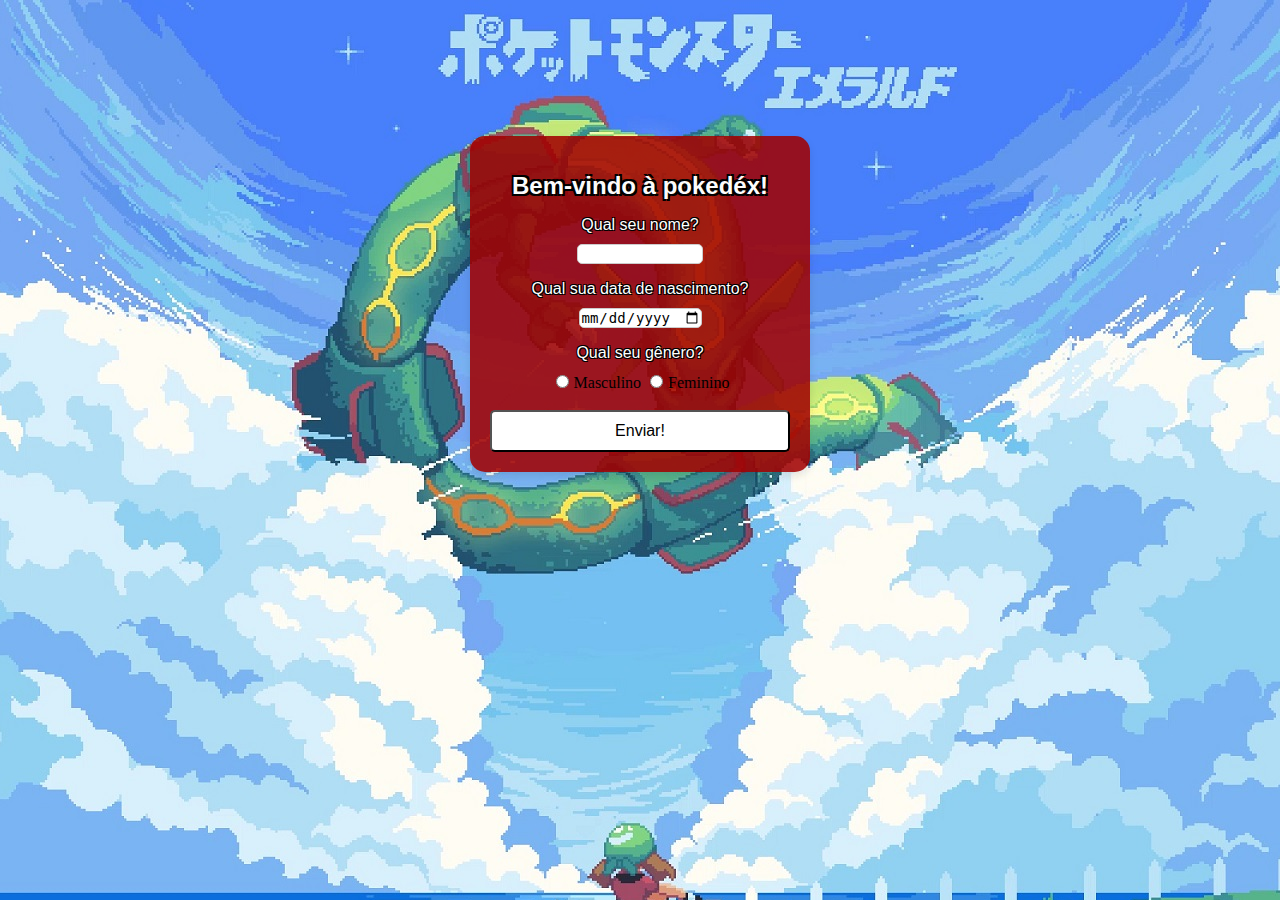
<file: index.html>
<!DOCTYPE html>
<html lang="pt-br">
<head>
    <meta charset="UTF-8">
    <meta id="viewport" content="width=device-width, initial-scale=1.0">
    <title>Pokedéx</title>
    <link rel="stylesheet" href="style.css">
</head>
<body>
    

    <div>

        <h1>Bem-vindo à pokedéx!</h1>

        <p>Qual seu nome?</p>
        <input type="text" id="nome"></input>
        <br>
        <p>Qual sua data de nascimento?</p>
        <input type="date" id="data"></input>
        <br>
        <p>Qual seu gênero?</p>
        <input type="radio" id="Masculino" value="Masculino" name="sexo" onclick="Masculino()">Masculino</input>
        <input type="radio" id="Feminino" value="Feminino" name="sexo" onclick="Feminino()">Feminino</input>
        <br>
        <br>
        <input type="button" value="Enviar!" onclick="salvar()"></input>

        

    </div>
    <script>

function salvar() {
    let nome = document.getElementById("nome").value;
    let data = document.getElementById("data").value;
    let sexo = ""; // Declaração fora do bloco condicional

    if (document.getElementById("Masculino").checked === true) {
        sexo = document.getElementById("Masculino").value;
    } else if (document.getElementById("Feminino").checked === true) {
        sexo = document.getElementById("Feminino").value;
    }

    console.log(sexo); // Agora sexo será acessível aqui

    localStorage.setItem("nome", nome);
    localStorage.setItem("data", data);
    localStorage.setItem("sexo", sexo);

    window.location.href = "pagina2.html";
}


    function Feminino(){

        document.getElementById("Masculino").checked = false;

    }

    function Masculino(){

    document.getElementById("Feminino").checked = false;
    console.log("deu certo")

    }


    </script>

</body>
</html>
</file>
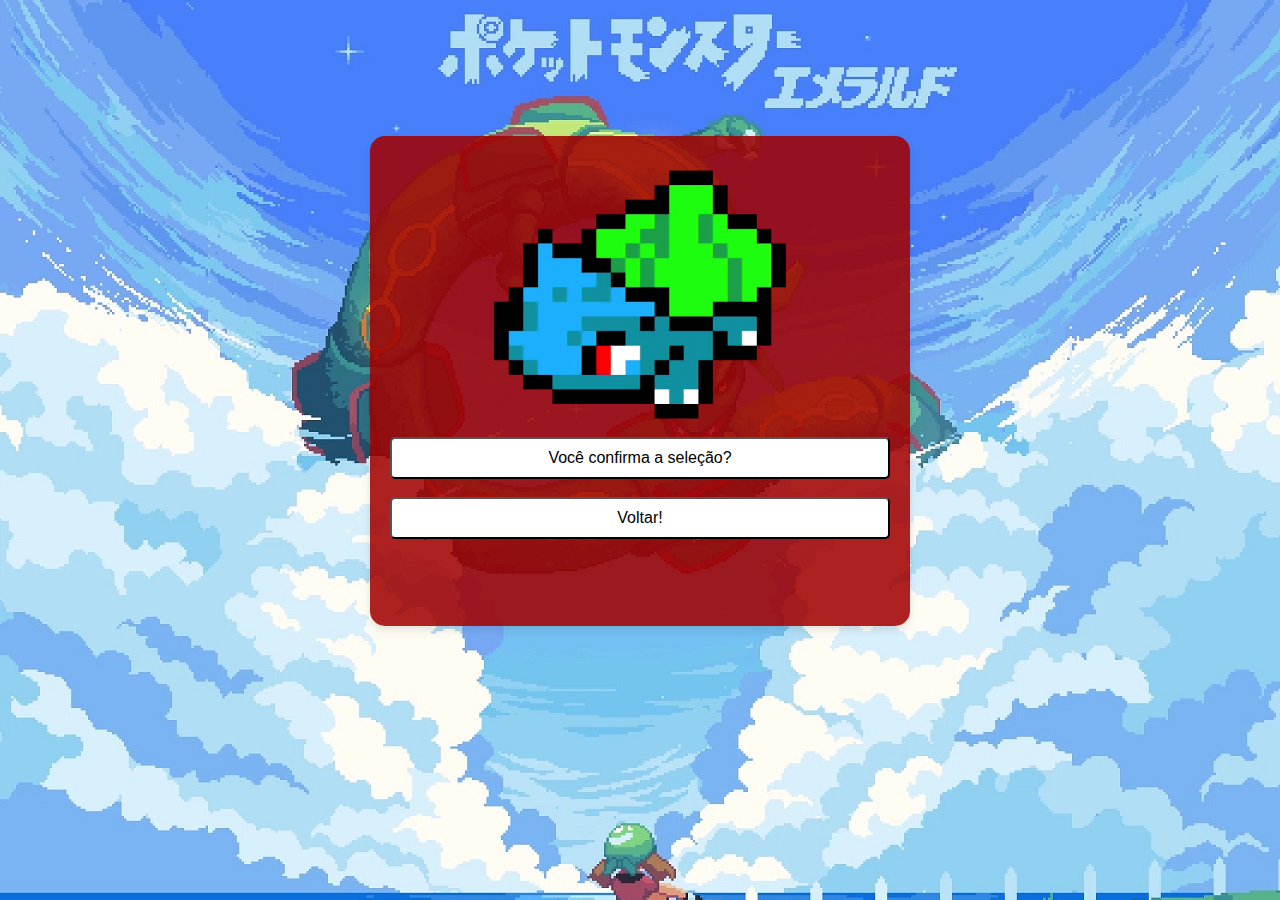
<file: bulbassaur.html>
<!DOCTYPE html>
<html lang="pt-br">
<head>
    <meta charset="UTF-8">
    <meta name="viewport" content="width=device-width, initial-scale=1.0">
    <title>Pokedéx</title>
    <link rel="stylesheet" href="style.css">
</head>
<body>
    
    <div style="height: 450px; width: 500px;";">
        <img src="bulbassaur.png" alt="Foto do Bulbassaur">

        <input type="button" value="Você confirma a seleção?" onclick="location.href='bulbassaur2.html'">
        <br>
        <br>
        <input type="button" value="Voltar!" onclick="location.href='pagina2.html'">
    </div>

</body>
</html>
</file>
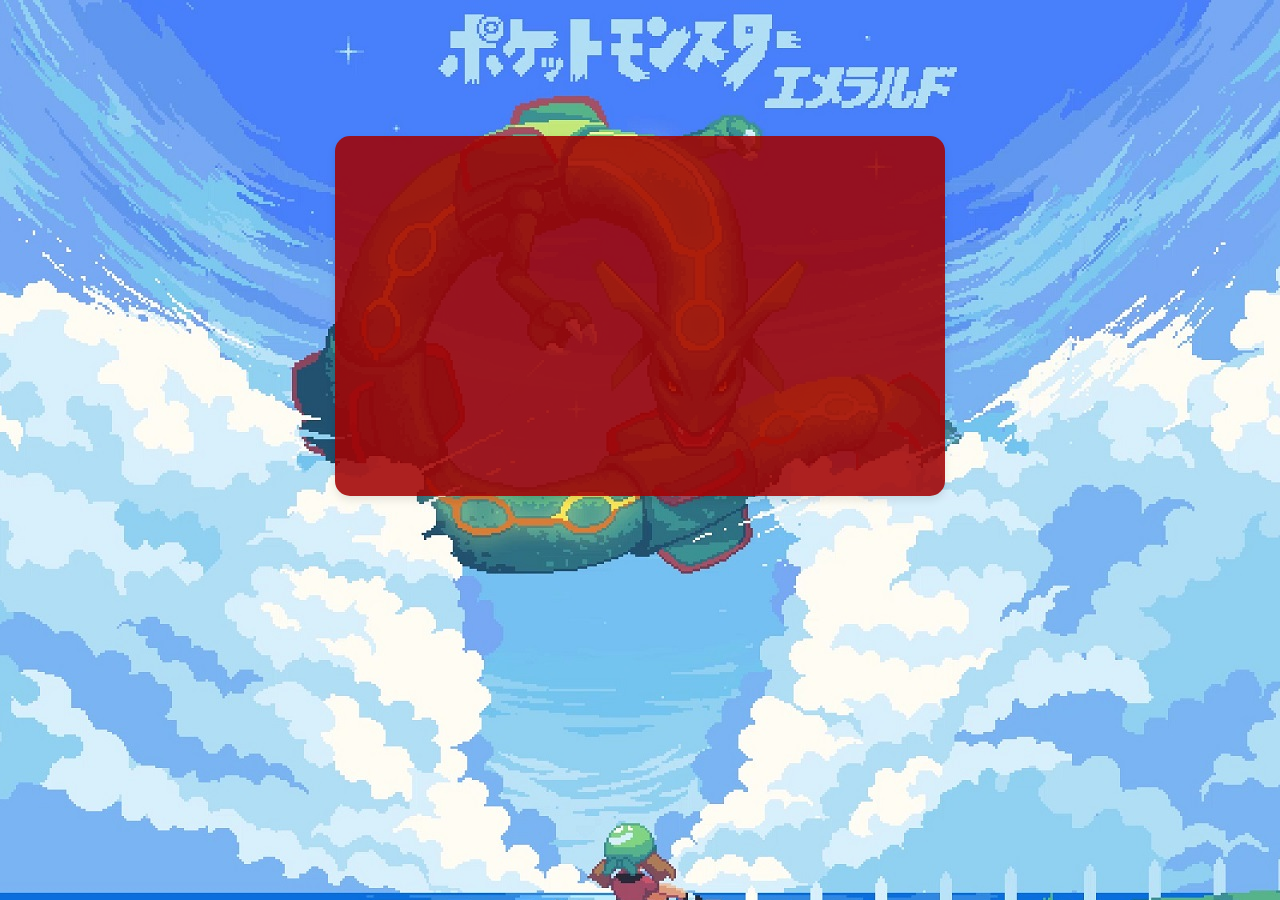
<file: bulbassaur2.html>
<!DOCTYPE html>
<html lang="pt-br">
<head>
    <meta charset="UTF-8">
    <meta name="viewport" content="width=device-width, initial-scale=1.0">
    <title>Pokedéx</title>
    <link rel="stylesheet" href="style.css">
</head>
<body>
    
    <div style="height: 320px; width: 570px;";">
        <iframe width="560" height="315" src="https://www.youtube.com/embed/S35gvj2hVew?si=DGRyaTiGrYdoQlgb" title="YouTube video player" frameborder="0" allow="accelerometer; autoplay; clipboard-write; encrypted-media; gyroscope; picture-in-picture; web-share" referrerpolicy="strict-origin-when-cross-origin" allowfullscreen></iframe>
    </div>

</body>
</html>
</file>
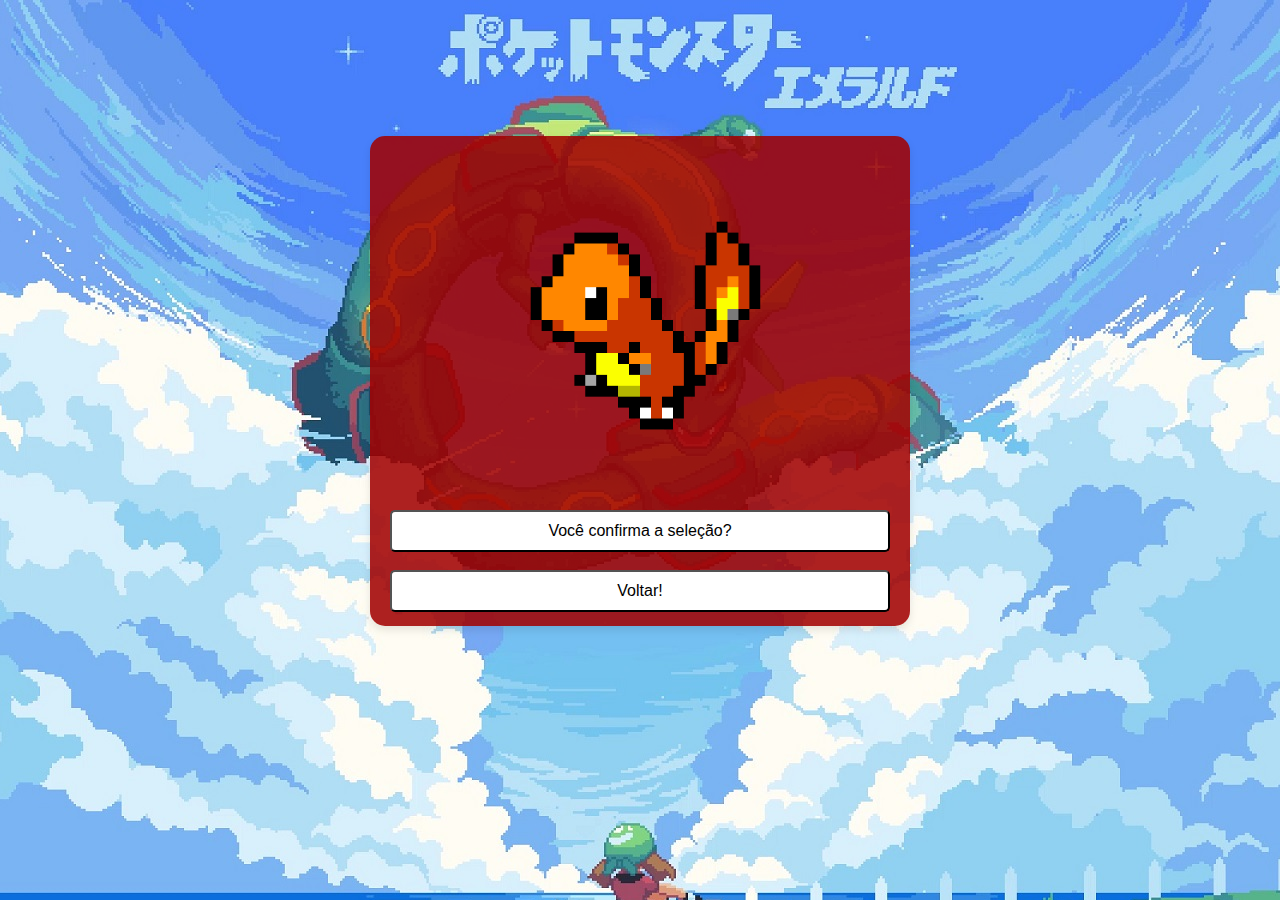
<file: charmander.html>
<!DOCTYPE html>
<html lang="pt-br">
<head>
    <meta charset="UTF-8">
    <meta name="viewport" content="width=device-width, initial-scale=1.0">
    <title>Pokedéx</title>
    <link rel="stylesheet" href="style.css">
</head>
<body>
    
    <div style="height: 450px; width: 500px;";">
        <img src="charmander.png" alt="Foto do Charmander">

        <input type="button" value="Você confirma a seleção?" onclick="location.href='charmander2.html'">
        <br>
        <br>
        <input type="button" value="Voltar!" onclick="location.href='pagina2.html'">
    </div>

</body>
</html>
</file>
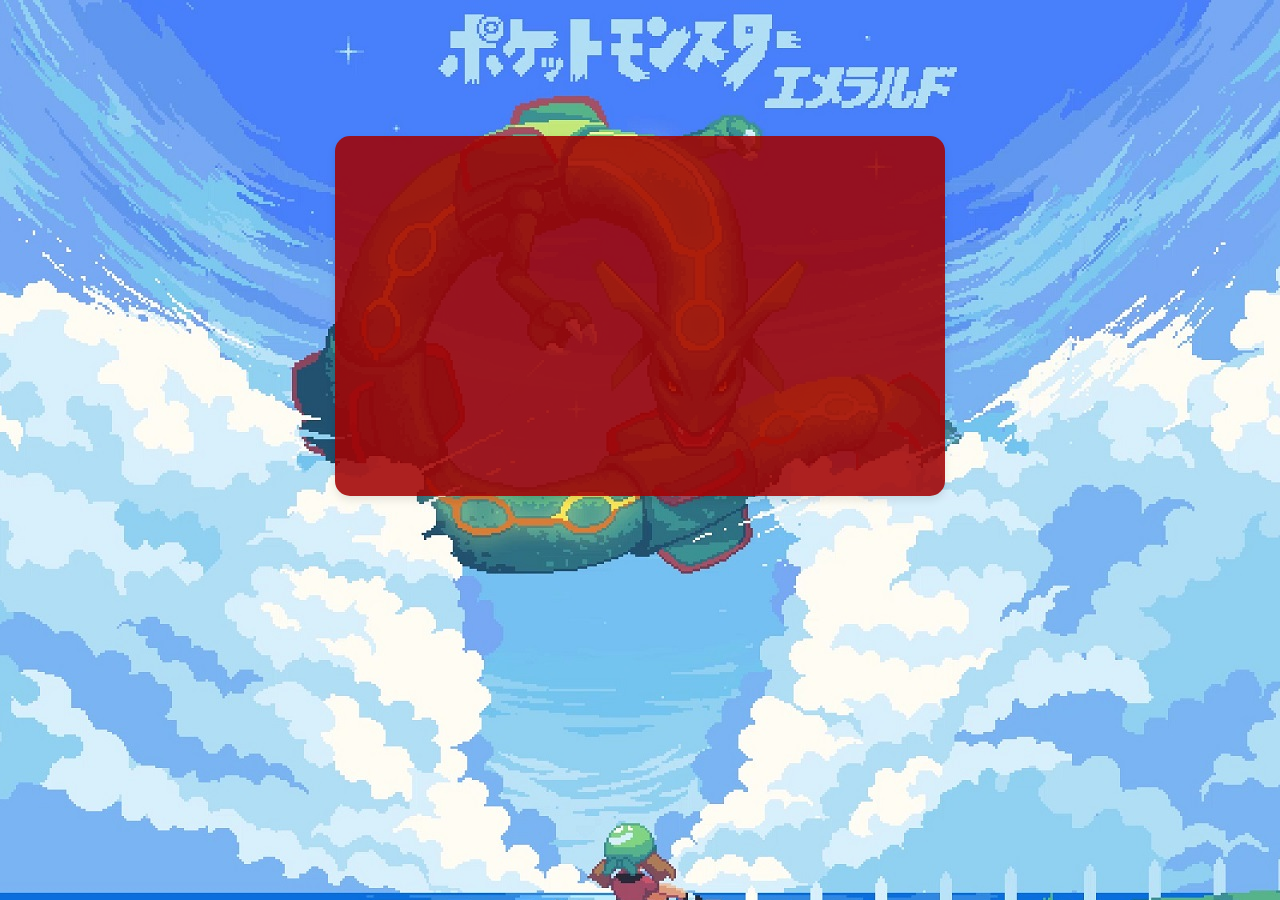
<file: charmander2.html>
<!DOCTYPE html>
<html lang="pt-br">
<head>
    <meta charset="UTF-8">
    <meta name="viewport" content="width=device-width, initial-scale=1.0">
    <title>Pokedéx</title>
    <link rel="stylesheet" href="style.css">
</head>
<body>
    
    <div style="height: 320px; width: 570px;";">
        <iframe width="560" height="315" src="https://www.youtube.com/embed/Y57_L0awZw0?si=KGPCjBGwWCSpyhNC" title="YouTube video player" frameborder="0" allow="accelerometer; autoplay; clipboard-write; encrypted-media; gyroscope; picture-in-picture; web-share" referrerpolicy="strict-origin-when-cross-origin" allowfullscreen></iframe>
    </div>

</body>
</html>
</file>
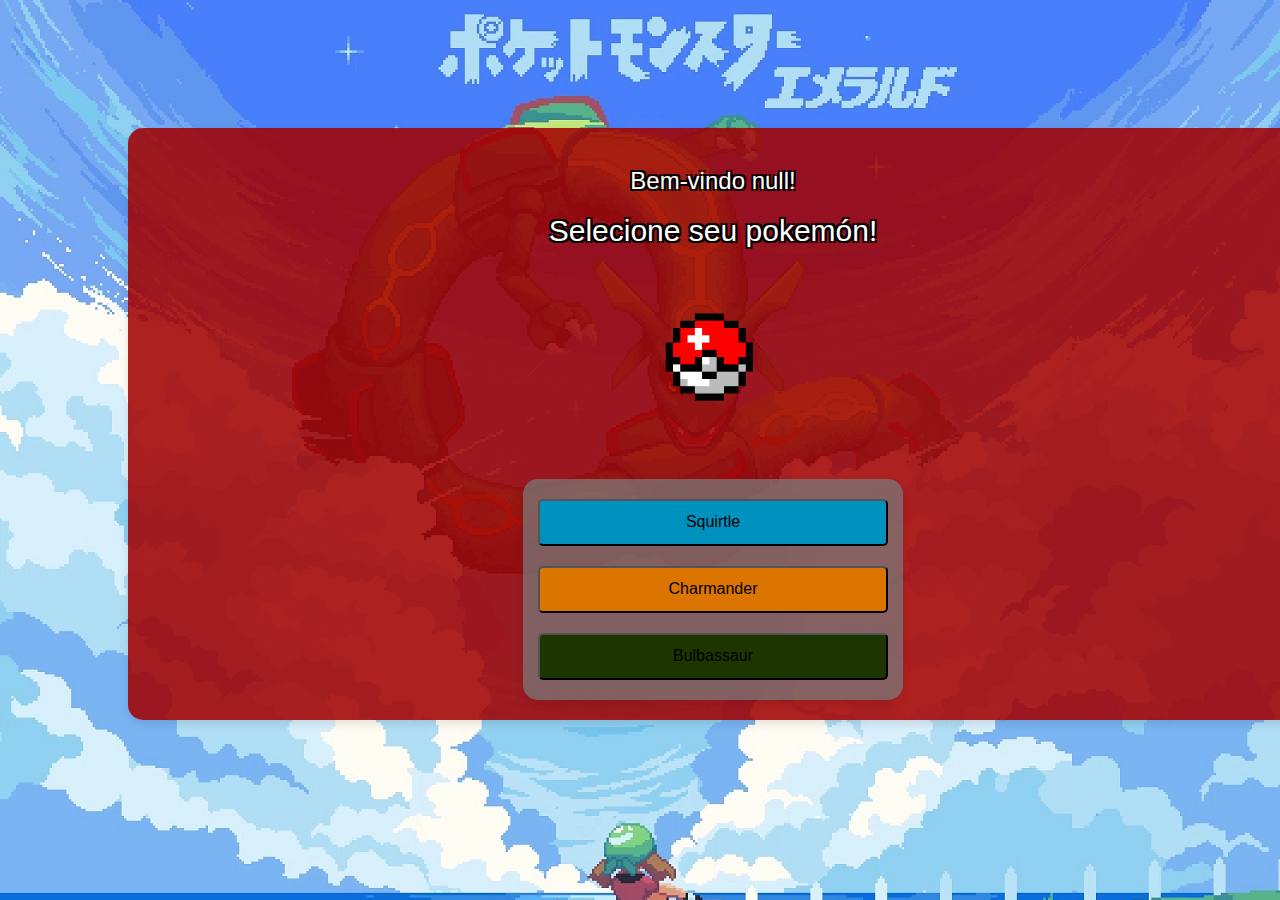
<file: pagina2.html>
<!DOCTYPE html>
<html lang="pt-br">
<head>
 <title>Pokedéx</title>
    <meta charset="utf-8">
    <meta name="viewport" content="width=device-width, initial-scale=1">
    <link rel="stylesheet" href="https://maxcdn.bootstrapcdn.com/bootstrap/3.4.1/css/bootstrap.min.css">
    <script src="https://ajax.googleapis.com/ajax/libs/jquery/3.7.1/jquery.min.js"></script>
    <script src="https://maxcdn.bootstrapcdn.com/bootstrap/3.4.1/js/bootstrap.min.js"></script>
    <link rel="stylesheet" href="style.css">

  </head><body>

  <div class="container" style="background-color: rgba(161, 0, 0, 0.871);">
    <h1 id="titulo" style="color: white;
    text-shadow: 
        2px 2px 0px black,
        -2px 2px 0px black,
        2px -2px 0px black,
        -2px -2px 0px black; ">Bem-vindo!</h1>
    <h2 style="color: white;
    text-shadow: 
        2px 2px 0px black,
        -2px 2px 0px black,
        2px -2px 0px black,
        -2px -2px 0px black;">Selecione seu pokemón!</h2>
  <div class="sla" style="box-shadow: none;">

    <img src="pokebola.png">

  </div>


    <div class="col-md-4" style="background-color:transparent;box-shadow:none"></div>

      <div class="col-md-4" style="background-color: rgba(121, 119, 119, 0.753);">
  
      <input type="button" id="Charmander" value="Squirtle" class="pokemon" style="background-color: rgb(0, 146, 190);" onclick="location.href='squirtle.html'">
      <br>
      <br>
      <input type="button" id="Squirtle" value="Charmander" class="pokemon" style="background-color: rgb(219, 117, 0);"  onclick="location.href='charmander.html'">
      <br>
      <br>
      <input type="button" id="Bulbassaur" value="Bulbassaur" class="pokemon" style="background-color: rgb(29, 54, 0);" onclick="location.href='bulbassaur.html'">

    </div>   
  </div>

    <script>
    
      let nome = localStorage.getItem("nome")

      document.getElementById("titulo").innerHTML = ("Bem-vindo " + nome +"!")



    </script>


    </body>
    </html>
</file>
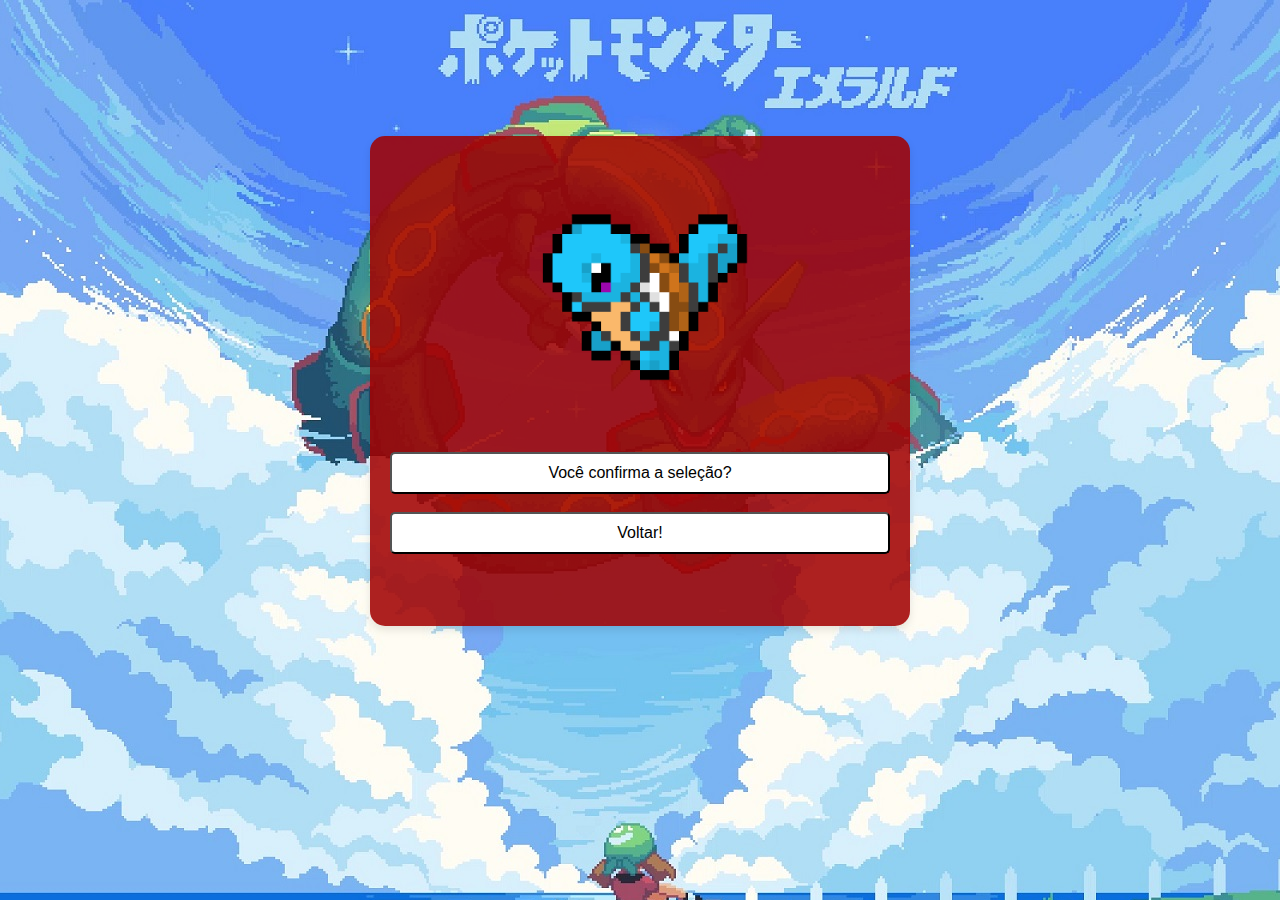
<file: squirtle.html>
<!DOCTYPE html>
<html lang="pt-br">
<head>
    <meta charset="UTF-8">
    <meta name="viewport" content="width=device-width, initial-scale=1.0">
    <title>Pokedéx</title>
    <link rel="stylesheet" href="style.css">
</head>
<body>
    
    <div style="height: 450px; width: 500px;";">
        <img src="squirtle.png" alt="Foto do Squirtle">

        <input type="button" value="Você confirma a seleção?" onclick="location.href='squirtle2.html'">
        <br>
        <br>
        <input type="button" value="Voltar!" onclick="location.href='pagina2.html'">
    </div>

</body>
</html>
</file>
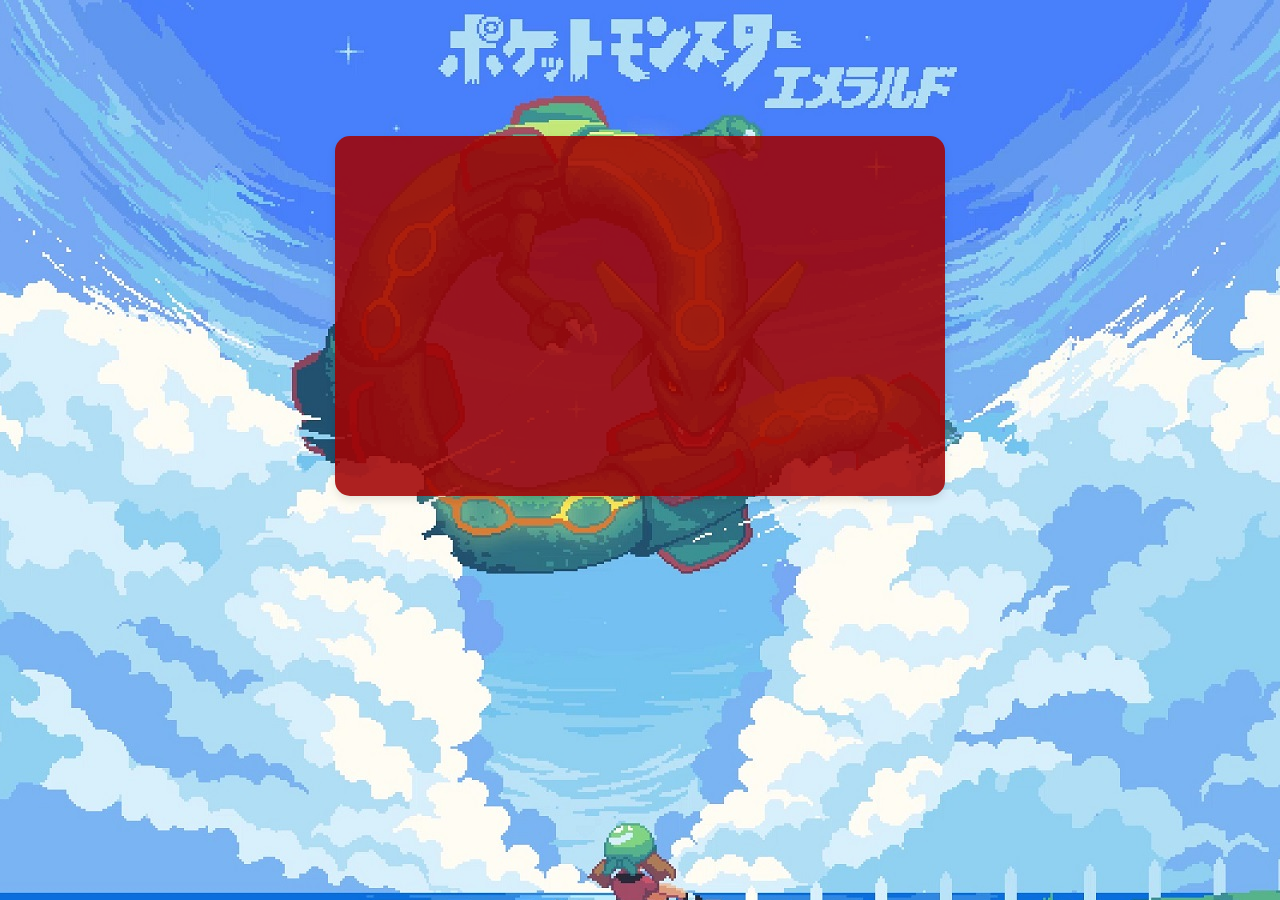
<file: squirtle2.html>
<!DOCTYPE html>
<html lang="pt-br">
<head>
    <meta charset="UTF-8">
    <meta name="viewport" content="width=device-width, initial-scale=1.0">
    <title>Pokedéx</title>
    <link rel="stylesheet" href="style.css">
</head>
<body>
    
    <div style="height: 320px; width: 570px;";">
        <iframe width="560" height="315" src="https://www.youtube.com/embed/3wvKfa3-HYc?si=DDwwSwRY0RmrBcXh" title="YouTube video player" frameborder="0" allow="accelerometer; autoplay; clipboard-write; encrypted-media; gyroscope; picture-in-picture; web-share" referrerpolicy="strict-origin-when-cross-origin" allowfullscreen></iframe>
    </div>

</body>
</html>
</file>
<file: style.css>
.pokemon {
    align-tracks: center;
}

body {
    background-image: url(pok.jpg);
    text-align: center ;
    padding: 10% ;
    background-repeat: no-repeat ;
    background-position: top;
    height: auto;
    width: auto;
}

div {
    background-color: rgba(161, 0, 0, 0.871); /* Fundo branco com 80% de opacidade */
    border-radius: 15px;
    padding: 20px;
    width: 300px;
    margin: auto;
    box-shadow: 0 4px 8px rgba(0, 0, 0, 0.1); /* Adiciona sombra para destacar a div */
}

/* Estilo do título */
h1 {
    font-family: 'Arial', sans-serif;
    font-size: 24px;
    text-align: center;
    color: #fcfcfc;
    text-shadow: 
        2px 2px 0px black,
        -2px 2px 0px black,
        2px -2px 0px black,
        -2px -2px 0px black;
}

/* Estilo dos parágrafos */
p {
    font-family: 'Arial', sans-serif;
    font-size: 16px;
    color: #ffffff;
    margin-bottom: 10px;
    text-shadow: 
        1px 1px 0px black,
        -1px 1px 0px black,
        1px -1px 0px black,
        -1px -1px 0px black;
}

/* Estilo dos inputs */
input[type="text"],
input[type="date"] {
    font-size: 14px;
    padding: auto;
    width: 40%;
    border: 1px solid #ccc;
    border-radius: 5px;
    margin-bottom: auto;
}

input[type="radio"] {
    margin-right: 5px;
    font-family: 'Arial', sans-serif;
    font-size: 16px;
    color: #555;
}

input[type="button"]  {
    font-size: 16px;
    color: rgb(0, 0, 0);
    background-color: rgb(255, 255, 255);
    border: 5%;
    border-color: black;
    border-radius: 5px;
    padding: 10px 15px;
    cursor: pointer;
    width: 100%;
    text-align: center;
}

img {
    width: 70%;
}

.sla {
    background-color: transparent;
}
</file>
